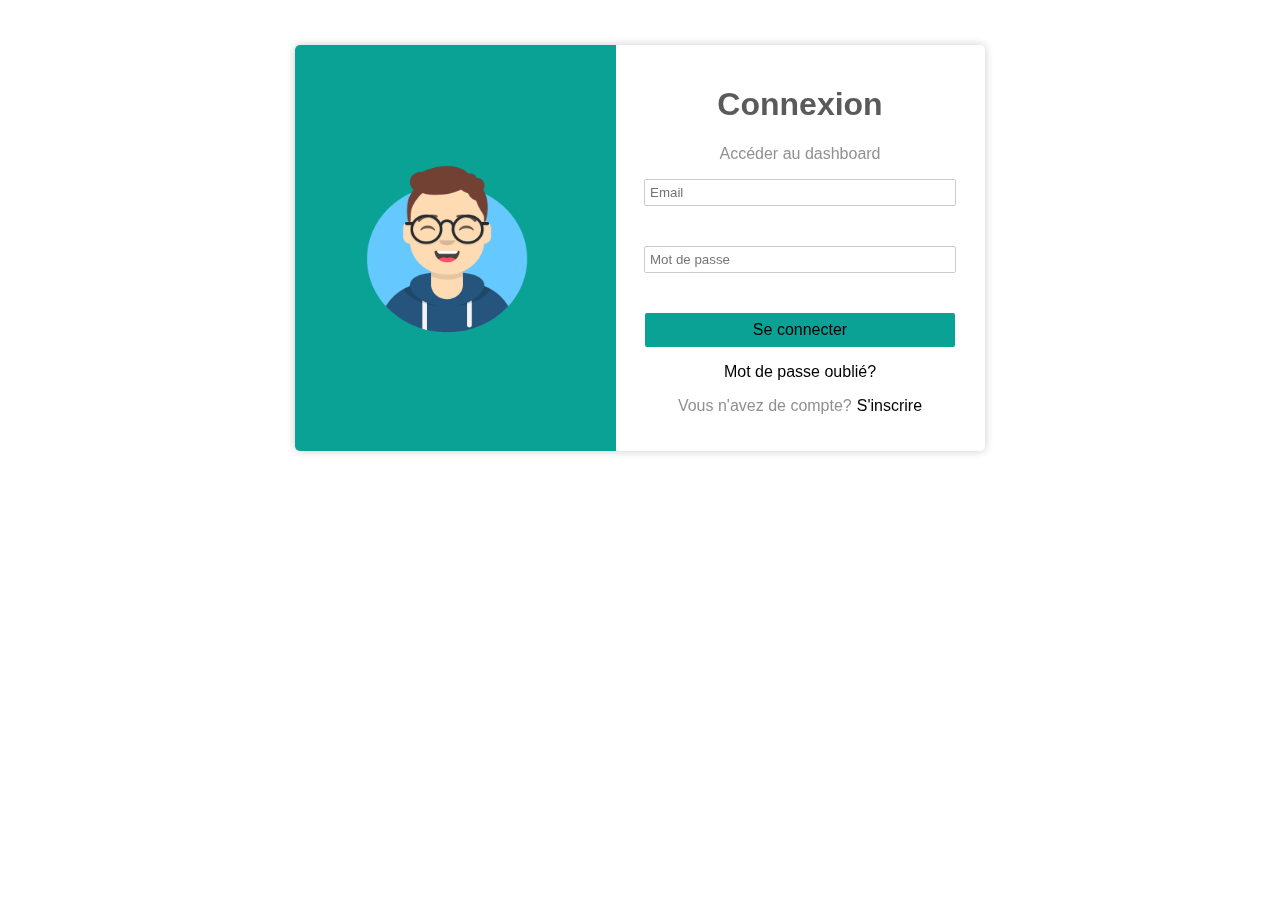
<file: index.html>
<!DOCTYPE html>
<html lang="fr">
<head>
    <meta charset="UTF-8">
    <meta name="viewport" content="width=device-width, initial-scale=1.0">
    <title>page de connexion</title>
    <link rel="stylesheet" href="style.css">
</head>
<body>
   <div class="conteneur">
    <div class="conecte">
        <div class="entete">
            <h1>Connexion</h1>
           <p>Accéder au dashboard</p>
        </div>
        <div class="forme">
        <form action="">
            <div class="input"><input type="email" name="username" id="email" placeholder="Email"></div>
            <div class="input"><input type="password" name="password" id="password" placeholder="Mot de passe"></div>
            <button type="submit" class="se_connecter"><a href="dashboard.html">Se connecter</a></button>
        </form>
        <p class="texte"><a href="#">Mot de passe oublié?</a></p>
        <p class="texte">Vous n'avez de compte? <a href="incription.html" target="_blank">S'inscrire</a></p>
    </div>
   </div> 
    <div class="couleur cl">
        <img src="Avatar-Maker.png" alt="image" class="image">
    </div>
    </div> 
     
</body>
</html>
</file>
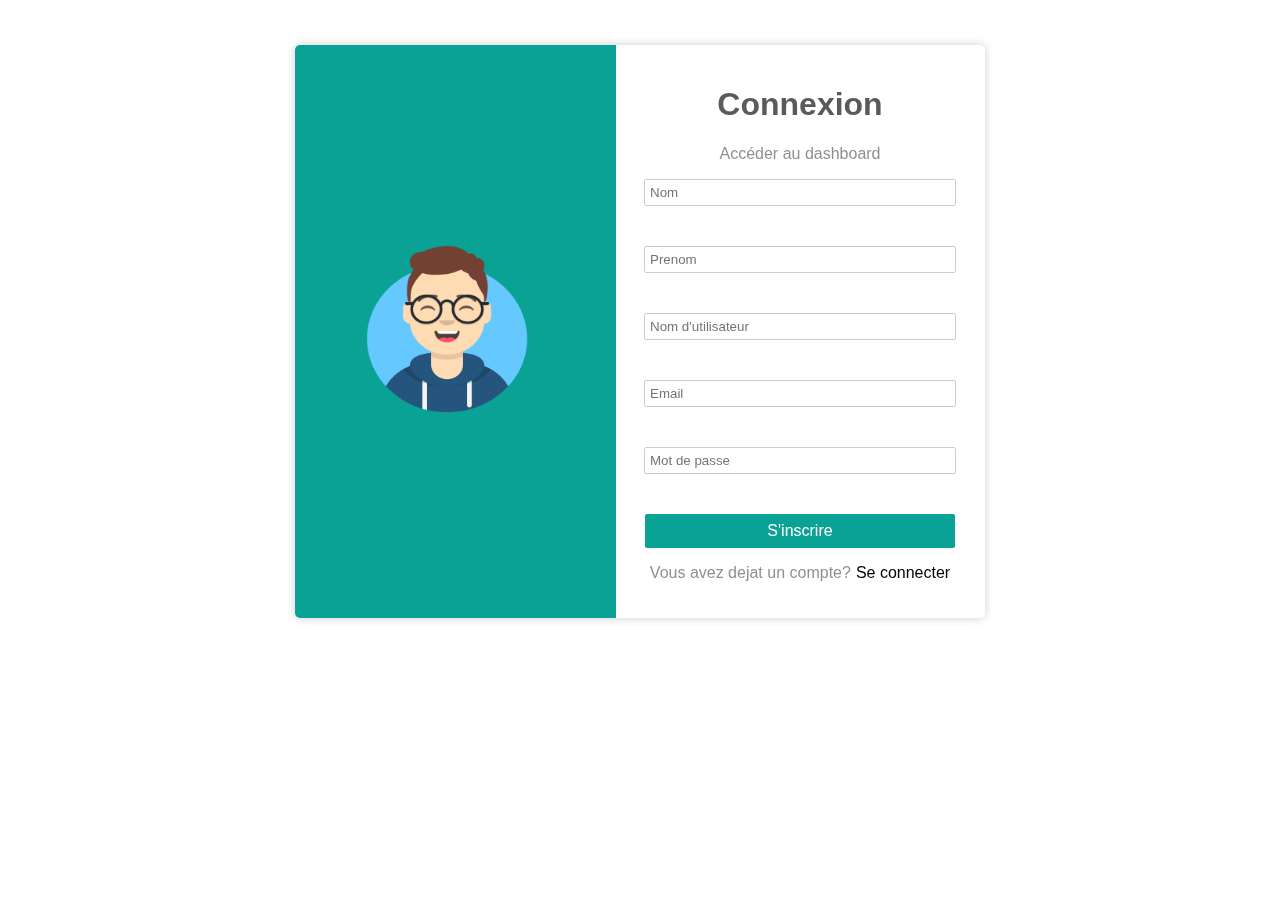
<file: incription.html>
<!DOCTYPE html>
<html lang="fr">
<head>
    <meta charset="UTF-8">
    <meta name="viewport" content="width=device-width, initial-scale=1.0">
    <title>page de connexion</title>
    <link rel="stylesheet" href="style.css">
</head>
<body>
   <div class="conteneur">
    <div class="conecte">
        <div class="entete">
            <h1>Connexion</h1>
           <p>Accéder au dashboard</p>
        </div>
        <div class="forme ">
        <form action="">
            <div class="input"><input type="text" name="name" id="name" placeholder="Nom"></div>
            <div class="input"><input type="text" name="prenom" id="prenom" placeholder="Prenom"></div>
            <div class="input"><input type="text" name="username" id="username" placeholder="Nom d'utilisateur"></div>
            <div class="input"><input type="email" name="username" id="email" placeholder="Email"></div>
            <div class="input"><input type="password" name="password" id="password" placeholder="Mot de passe"></div>
            <button type="submit" class="se_connecter">S'inscrire</button>
        </form> 
        <p class="texte">Vous avez dejat un compte? <a href="index.html" target="_blank">Se connecter</a></p>
    </div>
   </div> 
   <div class="couleur cl">
        <img src="Avatar-Maker.png" alt="image" class="image">
    </div>
    </div> 
      
</body>
</html>
</file>
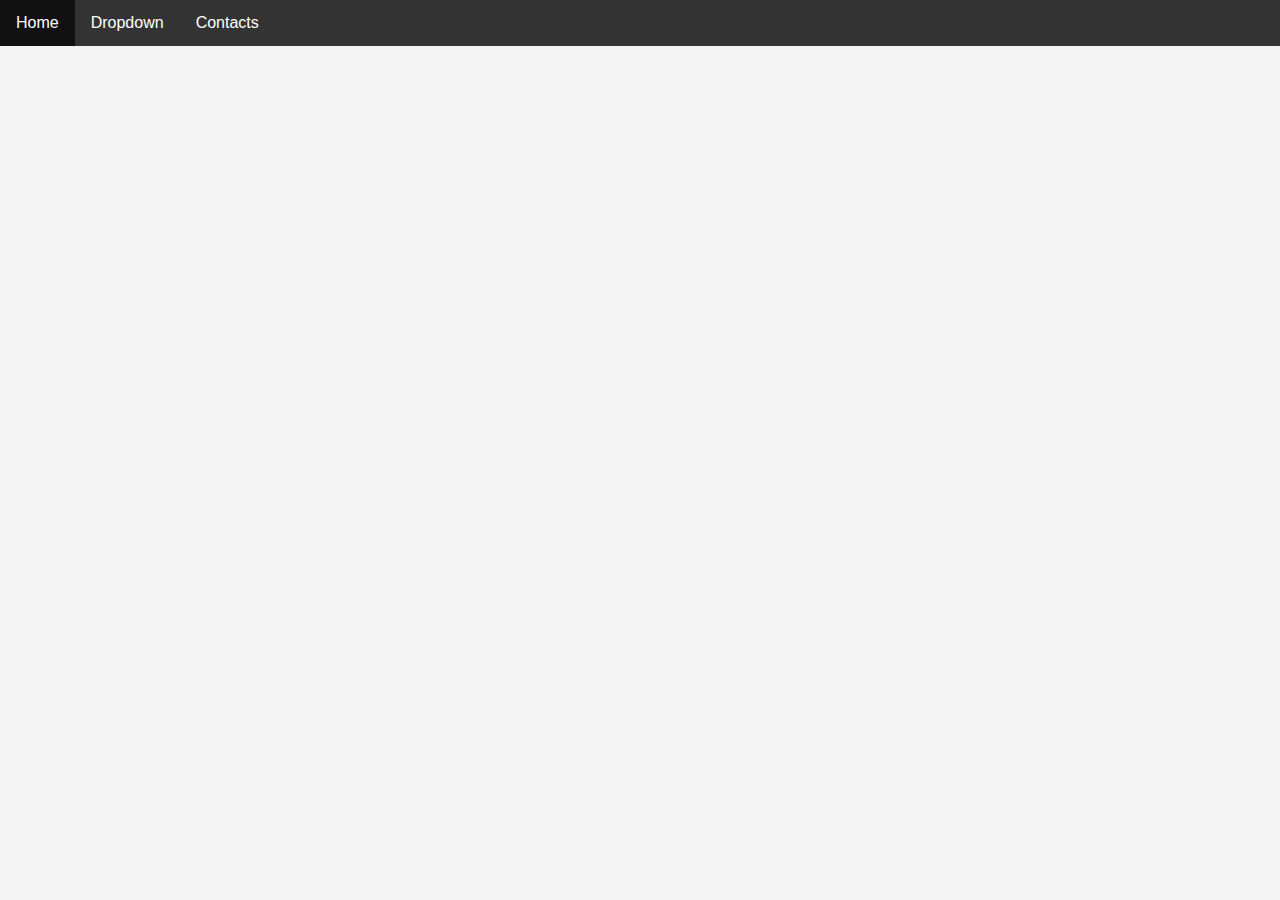
<file: site.html>
<!DOCTYPE html>
<html lang="en">
<head>
    <meta charset="UTF-8">
    <meta name="viewport" content="width=device-width, initial-scale=1.0">
    <title>Document</title>
    <link rel="stylesheet" href="site.css">
</head>
<body>
    <ul>
        <li><a href="#">Home</a></li>
        <li><a href="#" &#x25BE;>Dropdown</a>
            <ul class="dropdown">
                <li><a href="#">Link 1</a></li>
                <li><a href="#">Link 2</a></li>
                <li><a href="#">Link 3</a></li> 
            </ul>
        </li>
        <li><a href="#">Contacts</a></li>
    </ul>
</body>
</html>
</file>
<file: style.css>
body {
    background-color: #ffffff;
    font-family: Arial, sans-serif;
    margin: 0;
    padding: 0;
    display: flex;
    flex-direction: column;
    align-items: center;
    justify-content: center;
    height: 100vh;
}

form {
    display: flex;
    flex-direction: column;
    align-items: center;
    justify-content: center;
    gap: 20px;
}

.input input {
    padding: 5px;
    border: 1px solid #ccc;
    border-radius: 2px;
    outline: none;
    width: 300px;
    margin-bottom: 20px;
}

.se_connecter {
    font-family: Arial, Helvetica, sans-serif;
    font-size: 16px;
    padding: 8px;
    border: none;
    border-radius: 2px;
    outline: none;
    width: 310px;
    background-color: #09a295;
    color: #ffffff;
    cursor: pointer;
    text-align: center;
}

.se_connecter:hover {
    background-color: #0adecc;
    color: #000;
}

.texte {
    gap: 5px;
    justify-content: center;
    display: flex;
}

.conecte {
    justify-content: center;
    display: flex;
    flex-direction: column;
    position: relative;
    left: 160px;
}

p {
    color: #909090;
}

h1 {
    color: #5a5a5a;
}

a {
    color: #000000;
    text-decoration: none;
}

.conteneur {
    width: 650px;
    max-width: 100%;
    margin: auto;
    padding: 20px;
    background-color: #ffffff;
    border-radius: 5px;
    box-shadow: 0px 0px 10px rgba(0, 0, 0, 0.2);
    display: flex;
    justify-content: center;
    text-align: center;
    position: fixed;
    top: 5cqh;
    overflow: hidden; /* Added to ensure child elements do not overflow */
}

.couleur {
    background-color: #09a295;
    position: fixed;
    top: 19%;
    left: 23%;
    color: #ffffff;
    padding: 10px;
    border-radius: 5px 0 0 5px;
    margin-bottom: 20px;
    width: 315px;
    height: 68.5%;
    text-align: center;
    display: flex;
    align-items: center;
    justify-content: center;
    position: absolute;
}

.image {
    width: 180px;
    height: 180px;
}

.cl {
    height: 100%;
    position: absolute; /* Changed to absolute to be contained within .conteneur */
    top: -2%;
    left: -2%;
}
</file>
<file: site.css>
body {
    font-family: Arial, sans-serif;
    margin: 0;
    padding: 0;
    background-color: #f4f4f4;
}

ul {
    list-style-type: none;
    margin: 0;
    padding: 0;
    overflow: hidden;
    background-color: #333;
}

ul li {
    float: left;
}

ul li a {
    display: block;
    color: white;
    text-align: center;
    padding: 14px 16px;
    text-decoration: none;
}

ul li a:hover {
    background-color: #111;
}

ul li ul.dropdown {
    display: none;
    position: absolute;
    background-color: #333;
    min-width: 160px;
    z-index: 1;
}

ul li:hover ul.dropdown {
    display: block;
}

ul li ul.dropdown li {
    float: none;
}

ul li ul.dropdown li a {
    padding: 12px 16px;
}
</file>
